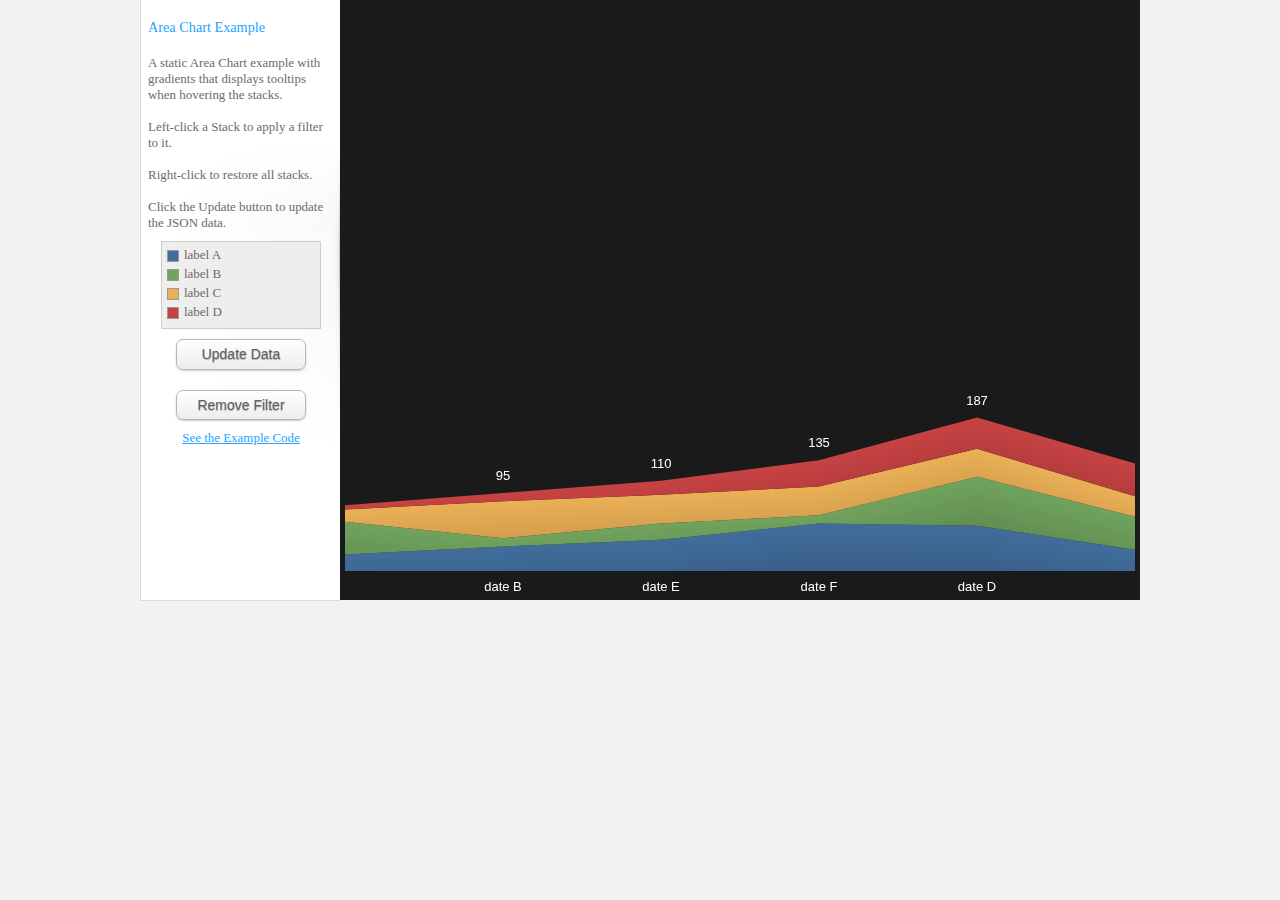
<file: Jit/Examples/AreaChart/example1.html>
<!DOCTYPE html PUBLIC "-//W3C//DTD XHTML 1.0 Transitional//EN" "http://www.w3.org/TR/xhtml1/DTD/xhtml1-transitional.dtd">
<html xmlns="http://www.w3.org/1999/xhtml" xml:lang="en" lang="en">
<head>
<meta http-equiv="Content-Type" content="text/html; charset=UTF-8" />
<title>AreaChart - Area Chart Example</title>

<!-- CSS Files -->
<link type="text/css" href="../css/base.css" rel="stylesheet" />
<link type="text/css" href="../css/AreaChart.css" rel="stylesheet" />

<!--[if IE]><script language="javascript" type="text/javascript" src="../../Extras/excanvas.js"></script><![endif]-->

<!-- JIT Library File -->
<script language="javascript" type="text/javascript" src="../../jit.js"></script>

<!-- Example File -->
<script language="javascript" type="text/javascript" src="example1.js"></script>
</head>

<body onload="init();">
<div id="container">

<div id="left-container">



        <div class="text">
        <h4>
Area Chart Example    
        </h4> 

            A static Area Chart example with gradients that displays tooltips when hovering the stacks.<br /><br />
            Left-click a Stack to apply a filter to it.<br /><br />
            Right-click to restore all stacks.<br /><br />
            Click the Update button to update the JSON data.
            
        </div>
        <ul id="id-list"></ul>
        <a id="update" href="#" class="theme button white">Update Data</a>
        <a id="restore" href="#" class="theme button white">Remove Filter</a>
        
        


<div style="text-align:center;"><a href="example1.js">See the Example Code</a></div>            
</div>

<div id="center-container">
    <div id="infovis"></div>    
</div>

<div id="right-container">

<div id="inner-details"></div>

</div>

<div id="log"></div>
</div>
</body>
</html>
</file>
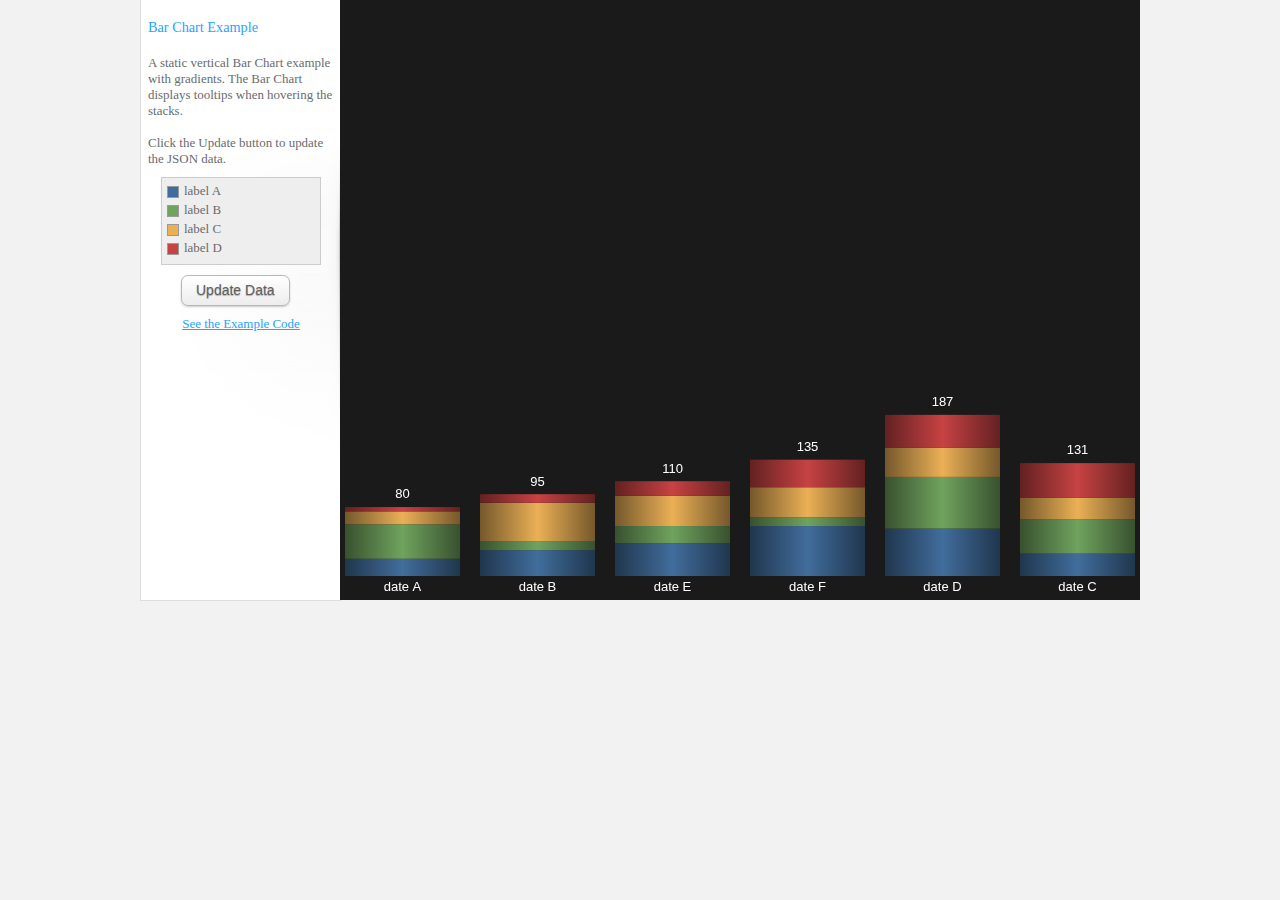
<file: Jit/Examples/BarChart/example1.html>
<!DOCTYPE html PUBLIC "-//W3C//DTD XHTML 1.0 Transitional//EN" "http://www.w3.org/TR/xhtml1/DTD/xhtml1-transitional.dtd">
<html xmlns="http://www.w3.org/1999/xhtml" xml:lang="en" lang="en">
<head>
<meta http-equiv="Content-Type" content="text/html; charset=UTF-8" />
<title>BarChart - Bar Chart Example</title>

<!-- CSS Files -->
<link type="text/css" href="../css/base.css" rel="stylesheet" />
<link type="text/css" href="../css/BarChart.css" rel="stylesheet" />

<!--[if IE]><script language="javascript" type="text/javascript" src="../../Extras/excanvas.js"></script><![endif]-->

<!-- JIT Library File -->
<script language="javascript" type="text/javascript" src="../../jit.js"></script>

<!-- Example File -->
<script language="javascript" type="text/javascript" src="example1.js"></script>
</head>

<body onload="init();">
<div id="container">

<div id="left-container">



        <div class="text">
        <h4>
Bar Chart Example    
        </h4> 

            A static vertical Bar Chart example with gradients. The Bar Chart displays tooltips when hovering the stacks. <br /><br />
            Click the Update button to update the JSON data.
            
        </div>
        <ul id="id-list"></ul>
        <a id="update" href="#" class="theme button white">Update Data</a>


<div style="text-align:center;"><a href="example1.js">See the Example Code</a></div>            
</div>

<div id="center-container">
    <div id="infovis"></div>    
</div>

<div id="right-container">

<div id="inner-details"></div>

</div>

<div id="log"></div>
</div>
</body>
</html>
</file>
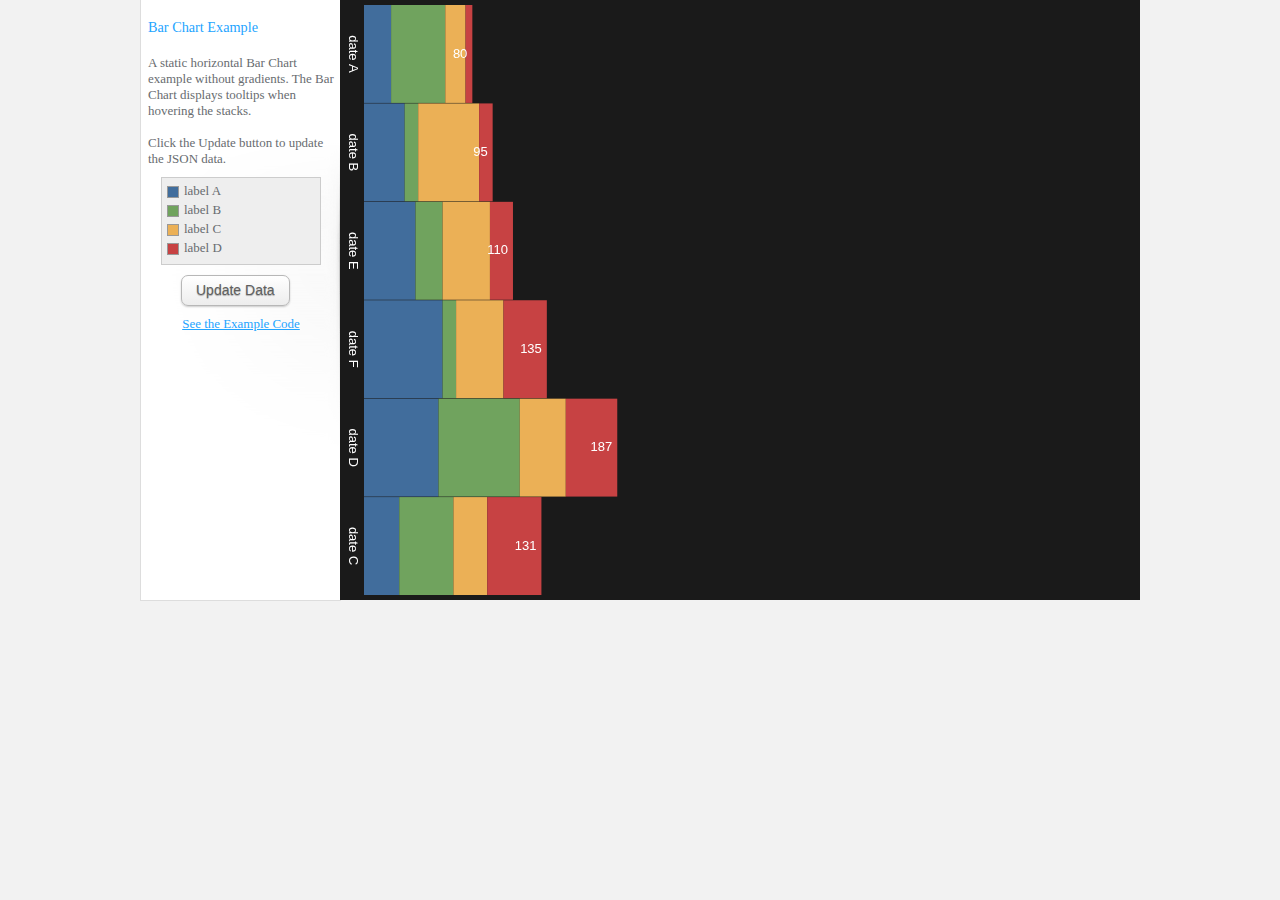
<file: Jit/Examples/BarChart/example2.html>
<!DOCTYPE html PUBLIC "-//W3C//DTD XHTML 1.0 Transitional//EN" "http://www.w3.org/TR/xhtml1/DTD/xhtml1-transitional.dtd">
<html xmlns="http://www.w3.org/1999/xhtml" xml:lang="en" lang="en">
<head>
<meta http-equiv="Content-Type" content="text/html; charset=UTF-8" />
<title>BarChart - Bar Chart Example</title>

<!-- CSS Files -->
<link type="text/css" href="../css/base.css" rel="stylesheet" />
<link type="text/css" href="../css/BarChart.css" rel="stylesheet" />

<!--[if IE]><script language="javascript" type="text/javascript" src="../../Extras/excanvas.js"></script><![endif]-->

<!-- JIT Library File -->
<script language="javascript" type="text/javascript" src="../../jit.js"></script>

<!-- Example File -->
<script language="javascript" type="text/javascript" src="example2.js"></script>
</head>

<body onload="init();">
<div id="container">

<div id="left-container">



        <div class="text">
        <h4>
Bar Chart Example    
        </h4> 

            A static horizontal Bar Chart example without gradients. The Bar Chart displays tooltips when hovering the stacks.<br /><br />
            Click the Update button to update the JSON data.
            
        </div>
        <ul id="id-list"></ul>
        <a id="update" href="#" class="theme button white">Update Data</a>


<div style="text-align:center;"><a href="example2.js">See the Example Code</a></div>            
</div>

<div id="center-container">
    <div id="infovis"></div>    
</div>

<div id="right-container">

<div id="inner-details"></div>

</div>

<div id="log"></div>
</div>
</body>
</html>
</file>
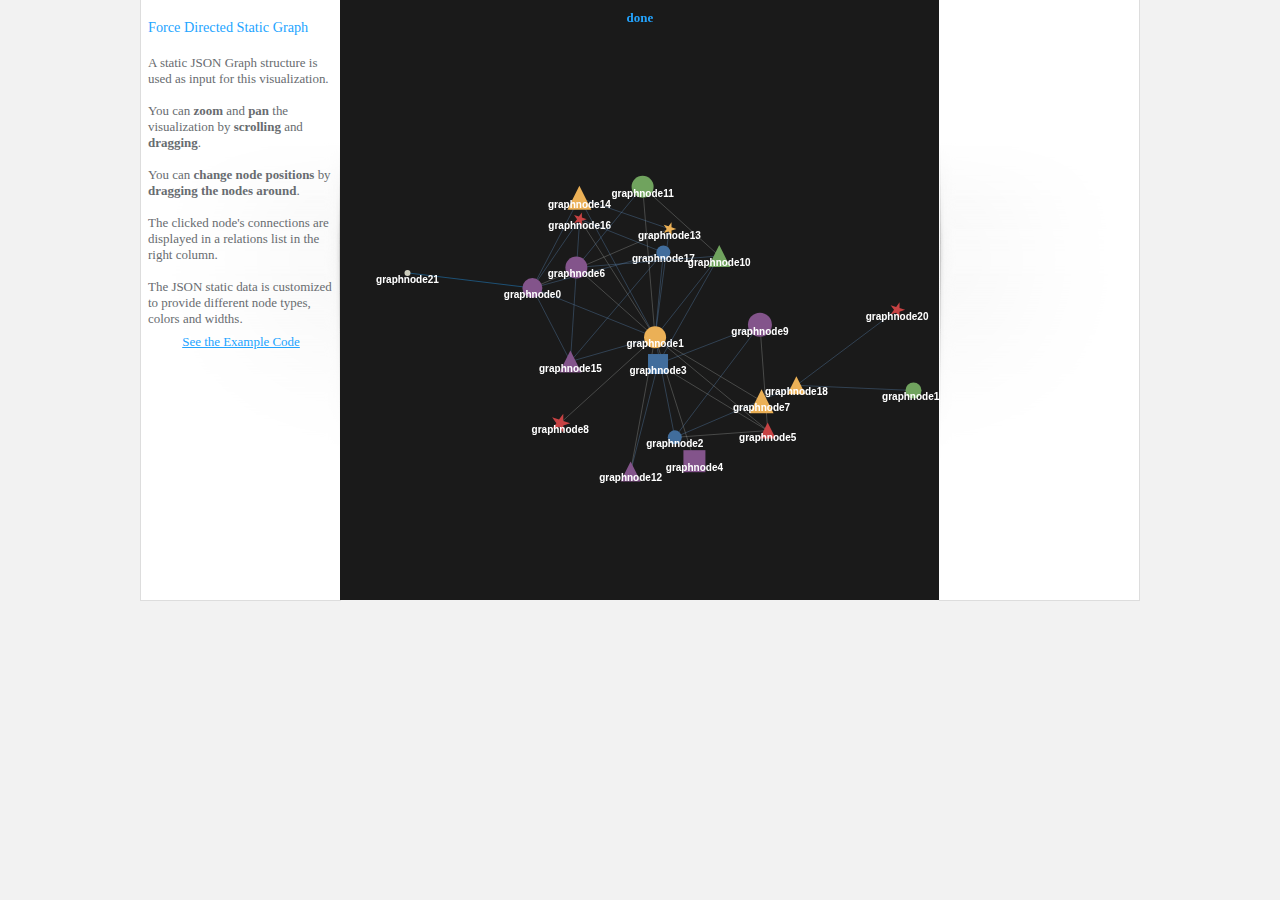
<file: Jit/Examples/ForceDirected/example1.html>
<!DOCTYPE html PUBLIC "-//W3C//DTD XHTML 1.0 Transitional//EN" "http://www.w3.org/TR/xhtml1/DTD/xhtml1-transitional.dtd">
<html xmlns="http://www.w3.org/1999/xhtml" xml:lang="en" lang="en">
<head>
<meta http-equiv="Content-Type" content="text/html; charset=UTF-8" />
<title>ForceDirected - Force Directed Static Graph</title>

<!-- CSS Files -->
<link type="text/css" href="../css/base.css" rel="stylesheet" />
<link type="text/css" href="../css/ForceDirected.css" rel="stylesheet" />

<!--[if IE]><script language="javascript" type="text/javascript" src="../../Extras/excanvas.js"></script><![endif]-->

<!-- JIT Library File -->
<script language="javascript" type="text/javascript" src="../../jit.js"></script>

<!-- Example File -->
<script language="javascript" type="text/javascript" src="example1.js"></script>
</head>

<body onload="init();">
<div id="container">

<div id="left-container">



        <div class="text">
        <h4>
Force Directed Static Graph    
        </h4> 

            A static JSON Graph structure is used as input for this visualization.<br /><br />
            You can <b>zoom</b> and <b>pan</b> the visualization by <b>scrolling</b> and <b>dragging</b>.<br /><br />
            You can <b>change node positions</b> by <b>dragging the nodes around</b>.<br /><br />
            The clicked node's connections are displayed in a relations list in the right column.<br /><br />
            The JSON static data is customized to provide different node types, colors and widths.
            
        </div>

        <div id="id-list"></div>


<div style="text-align:center;"><a href="example1.js">See the Example Code</a></div>            
</div>

<div id="center-container">
    <div id="infovis"></div>    
</div>

<div id="right-container">

<div id="inner-details"></div>

</div>

<div id="log"></div>
</div>
</body>
</html>
</file>
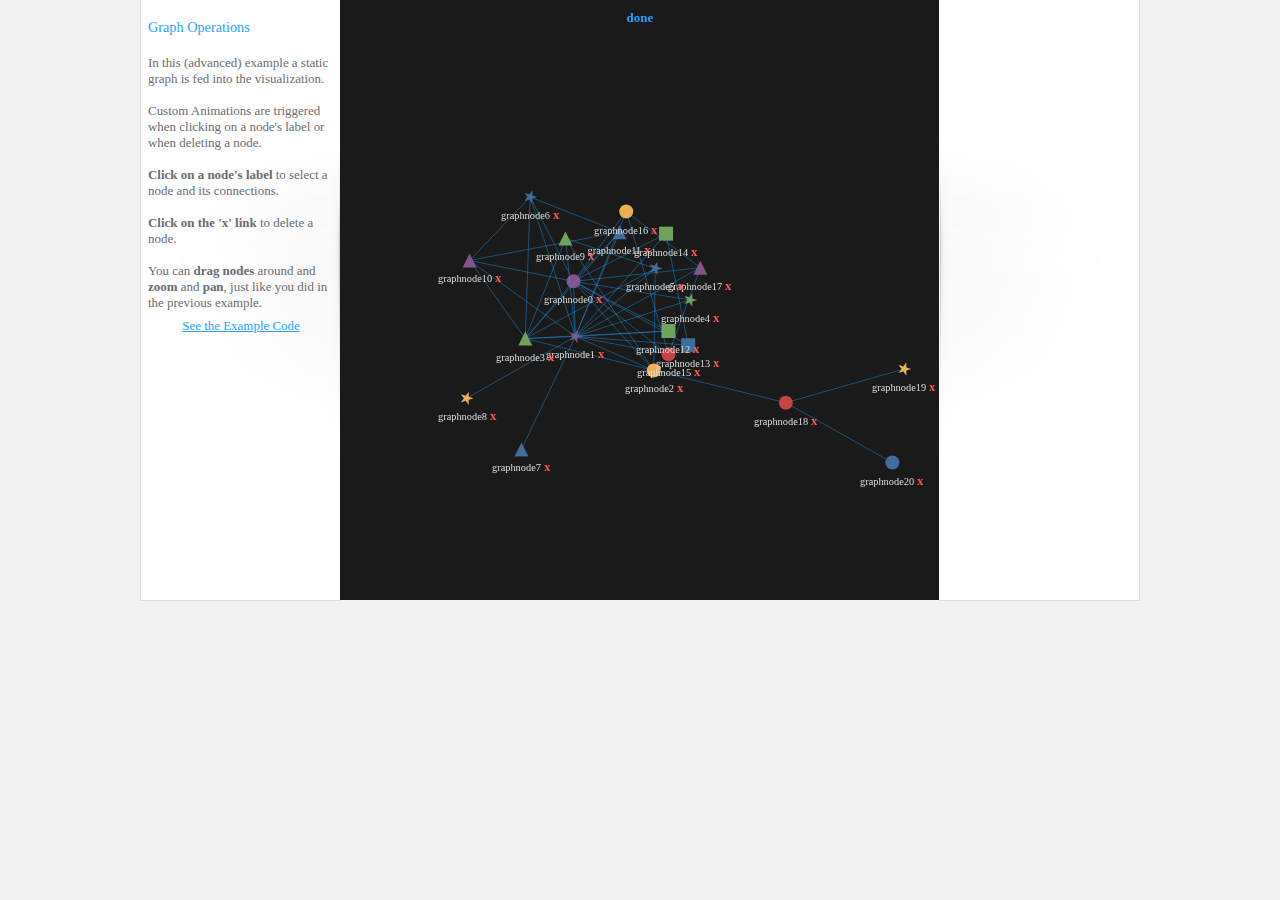
<file: Jit/Examples/ForceDirected/example2.html>
<!DOCTYPE html PUBLIC "-//W3C//DTD XHTML 1.0 Transitional//EN" "http://www.w3.org/TR/xhtml1/DTD/xhtml1-transitional.dtd">
<html xmlns="http://www.w3.org/1999/xhtml" xml:lang="en" lang="en">
<head>
<meta http-equiv="Content-Type" content="text/html; charset=UTF-8" />
<title>ForceDirected - Graph Operations</title>

<!-- CSS Files -->
<link type="text/css" href="../css/base.css" rel="stylesheet" />
<link type="text/css" href="../css/ForceDirected.css" rel="stylesheet" />

<!--[if IE]><script language="javascript" type="text/javascript" src="../../Extras/excanvas.js"></script><![endif]-->

<!-- JIT Library File -->
<script language="javascript" type="text/javascript" src="../../jit.js"></script>

<!-- Example File -->
<script language="javascript" type="text/javascript" src="example2.js"></script>
</head>

<body onload="init();">
<div id="container">

<div id="left-container">



        <div class="text">
        <h4>
Graph Operations    
        </h4> 

            In this (advanced) example a static graph is fed into the visualization.<br /><br />
            Custom Animations are triggered when clicking on a node's label or when deleting a node.<br /><br />
            <b>Click on a node's label</b> to select a node and its connections.<br /><br />
            <b>Click on the 'x' link</b> to delete a node.<br /><br />
            You can <b>drag nodes</b> around and <b>zoom</b> and <b>pan</b>, just like you did in the previous 
            example.
            
            
        </div>

        <div id="id-list"></div>


<div style="text-align:center;"><a href="example2.js">See the Example Code</a></div>            
</div>

<div id="center-container">
    <div id="infovis"></div>    
</div>

<div id="right-container">

<div id="inner-details"></div>

</div>

<div id="log"></div>
</div>
</body>
</html>
</file>
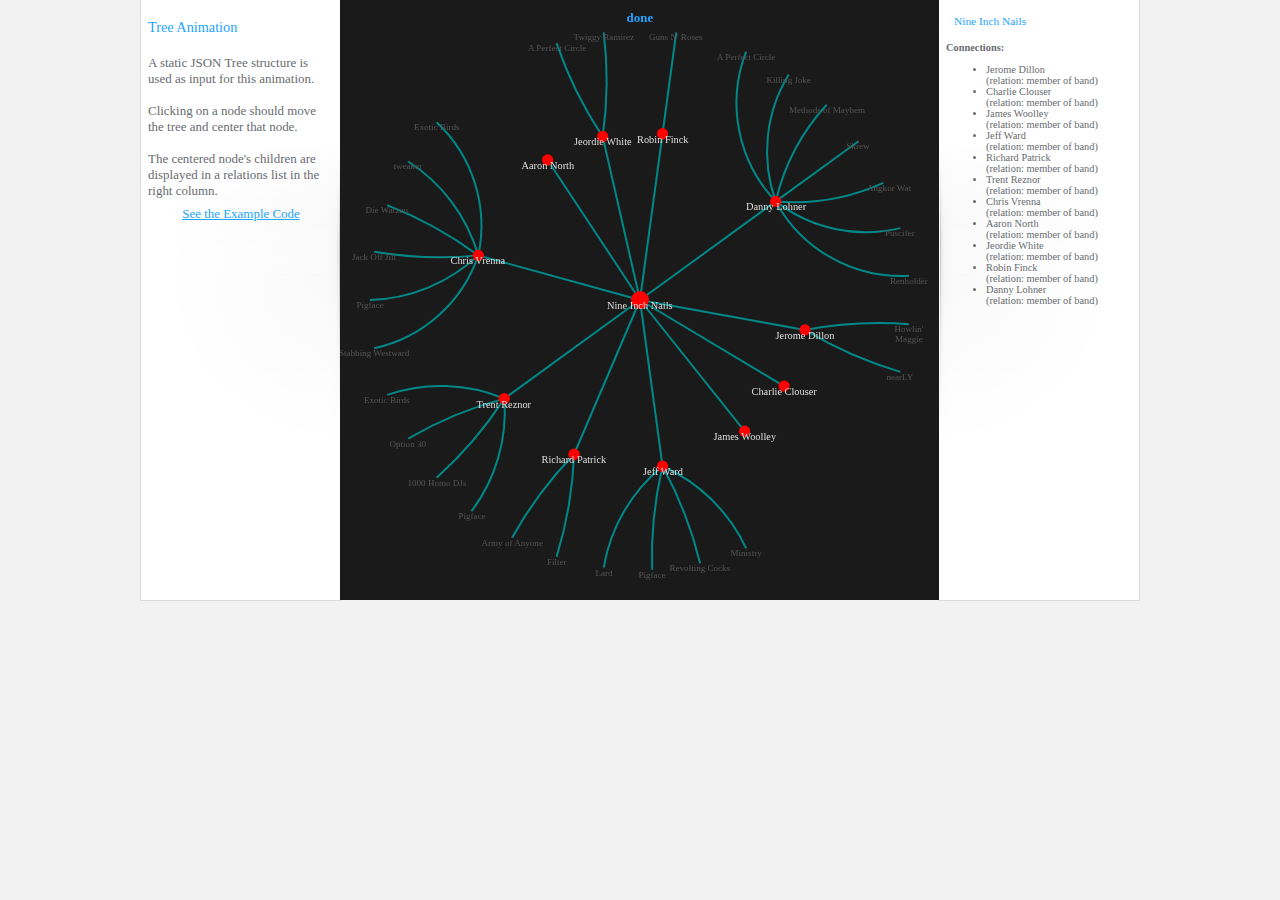
<file: Jit/Examples/Hypertree/example1.html>
<!DOCTYPE html PUBLIC "-//W3C//DTD XHTML 1.0 Transitional//EN" "http://www.w3.org/TR/xhtml1/DTD/xhtml1-transitional.dtd">
<html xmlns="http://www.w3.org/1999/xhtml" xml:lang="en" lang="en">
<head>
<meta http-equiv="Content-Type" content="text/html; charset=UTF-8" />
<title>Hypertree - Tree Animation</title>

<!-- CSS Files -->
<link type="text/css" href="../css/base.css" rel="stylesheet" />
<link type="text/css" href="../css/Hypertree.css" rel="stylesheet" />

<!--[if IE]><script language="javascript" type="text/javascript" src="../../Extras/excanvas.js"></script><![endif]-->

<!-- JIT Library File -->
<script language="javascript" type="text/javascript" src="../../jit.js"></script>

<!-- Example File -->
<script language="javascript" type="text/javascript" src="example1.js"></script>
</head>

<body onload="init();">
<div id="container">

<div id="left-container">



        <div class="text">
        <h4>
Tree Animation    
        </h4> 

            A static JSON Tree structure is used as input for this animation.<br /><br />
            Clicking on a node should move the tree and center that node.<br /><br />
            The centered node's children are displayed in a relations list in the right column.
            
        </div>

        <div id="id-list"></div>


<div style="text-align:center;"><a href="example1.js">See the Example Code</a></div>            
</div>

<div id="center-container">
    <div id="infovis"></div>    
</div>

<div id="right-container">

<div id="inner-details"></div>

</div>

<div id="log"></div>
</div>
</body>
</html>
</file>
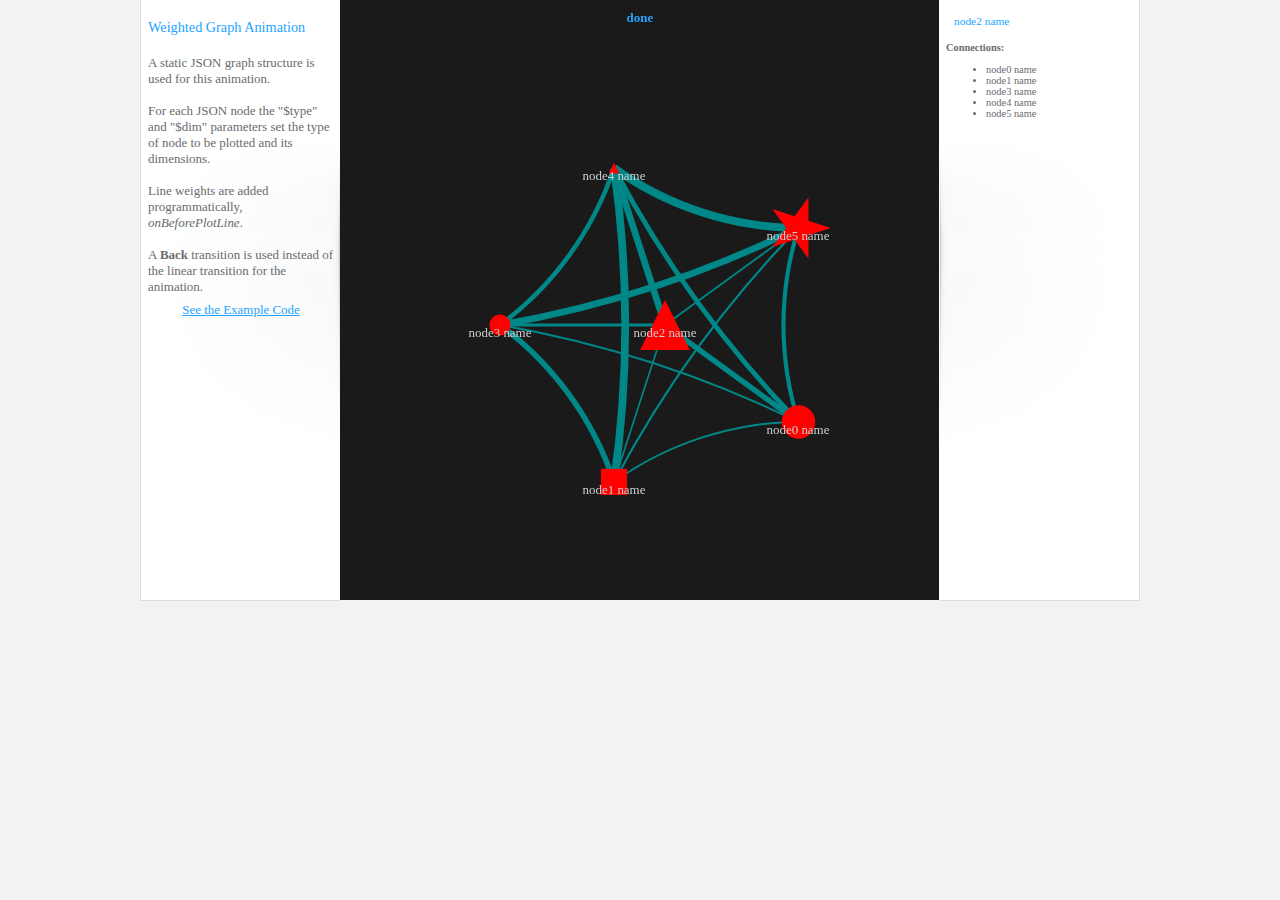
<file: Jit/Examples/Hypertree/example2.html>
<!DOCTYPE html PUBLIC "-//W3C//DTD XHTML 1.0 Transitional//EN" "http://www.w3.org/TR/xhtml1/DTD/xhtml1-transitional.dtd">
<html xmlns="http://www.w3.org/1999/xhtml" xml:lang="en" lang="en">
<head>
<meta http-equiv="Content-Type" content="text/html; charset=UTF-8" />
<title>Hypertree - Weighted Graph Animation</title>

<!-- CSS Files -->
<link type="text/css" href="../css/base.css" rel="stylesheet" />
<link type="text/css" href="../css/Hypertree.css" rel="stylesheet" />

<!--[if IE]><script language="javascript" type="text/javascript" src="../../Extras/excanvas.js"></script><![endif]-->

<!-- JIT Library File -->
<script language="javascript" type="text/javascript" src="../../jit.js"></script>

<!-- Example File -->
<script language="javascript" type="text/javascript" src="example2.js"></script>
</head>

<body onload="init();">
<div id="container">

<div id="left-container">



        <div class="text">
        <h4>
Weighted Graph Animation    
        </h4> 

            A static JSON graph structure is used for this animation.<br /><br />
            For each JSON node the "$type" and "$dim" parameters set the type of node to be plotted and its dimensions.<br /><br />
            Line weights are added programmatically, <em>onBeforePlotLine</em>.<br /><br />
            A <b>Back</b> transition is used instead of the linear transition for the animation.
            
        </div>

        <div id="id-list"></div>


<div style="text-align:center;"><a href="example2.js">See the Example Code</a></div>            
</div>

<div id="center-container">
    <div id="infovis"></div>    
</div>

<div id="right-container">

<div id="inner-details"></div>

</div>

<div id="log"></div>
</div>
</body>
</html>
</file>
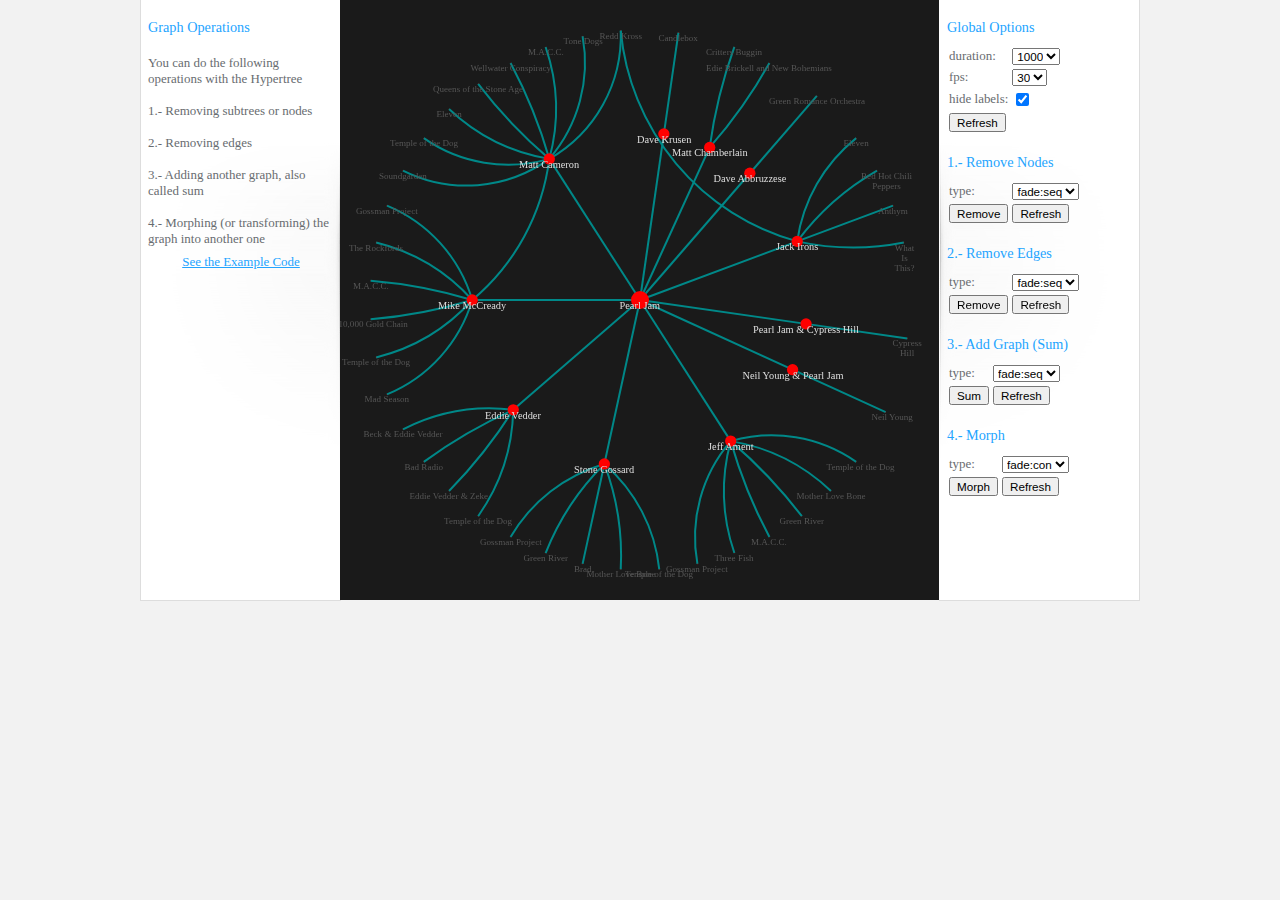
<file: Jit/Examples/Hypertree/example3.html>
<!DOCTYPE html PUBLIC "-//W3C//DTD XHTML 1.0 Transitional//EN" "http://www.w3.org/TR/xhtml1/DTD/xhtml1-transitional.dtd">
<html xmlns="http://www.w3.org/1999/xhtml" xml:lang="en" lang="en">
<head>
<meta http-equiv="Content-Type" content="text/html; charset=UTF-8" />
<title>Hypertree - Graph Operations</title>

<!-- CSS Files -->
<link type="text/css" href="../css/base.css" rel="stylesheet" />
<link type="text/css" href="../css/Hypertree.css" rel="stylesheet" />

<!--[if IE]><script language="javascript" type="text/javascript" src="../../Extras/excanvas.js"></script><![endif]-->

<!-- JIT Library File -->
<script language="javascript" type="text/javascript" src="../../jit.js"></script>

<!-- Example File -->
<script language="javascript" type="text/javascript" src="example3.js"></script>
</head>

<body onload="init();">
<div id="container">

<div id="left-container">



        <div class="text">
        <h4>
Graph Operations    
        </h4> 

            You can do the following operations with the Hypertree<br /><br />
            1.- Removing subtrees or nodes<br /><br />
            2.- Removing edges<br /><br />
            3.- Adding another graph, also called sum<br /><br />
            4.- Morphing (or transforming) the graph into another one<br />
            
        </div>

        <div id="id-list"></div>


<div style="text-align:center;"><a href="example3.js">See the Example Code</a></div>            
</div>

<div id="center-container">
    <div id="infovis"></div>    
</div>

<div id="right-container">

<h4>Global Options</h4>

<table>
    <tr>
        <td>
            duration:
        </td>
        <td>
            <select id="select-duration">
                <option>1000</option>
                <option>1500</option>
            </select>
        </td>
    </tr>
    <tr>
        <td>
            fps:
        </td>
        <td>
            <select id="select-fps">
                <option>10</option>
                <option selected="selected">30</option>
                <option>60</option>
            </select>
        </td>
    </tr>
    <tr>
        <td>
            hide labels:
        </td>
        <td>
            <input type="checkbox" checked="checked" id="hide-labels" />
        </td>
    </tr>
    <tr>
        <td>
            <input type="button" value="Refresh" onclick="window.location = window.location" />
        </td>
    </tr>
</table>

<h4>1.- Remove Nodes</h4>

<table>
    <tr>
        <td>
            type:
        </td>
        <td>
            <select id="select-type-remove-nodes">
                <option>fade:seq</option>
                <option>fade:con</option>
                <option>iter</option>
                <option>replot</option>
            </select>
        </td>
    </tr>
    <tr>
        <td>
            <input type="button" value="Remove" id="remove-nodes" />    
        </td>
        <td>
            <input type="button" value="Refresh" onclick="window.location = window.location" />
        </td>
    </tr>
</table>

<h4>2.- Remove Edges</h4>

<table>
    <tr>
        <td>
            type:
        </td>
        <td>
            <select id="select-type-remove-edges">
                <option>fade:seq</option>
                <option>fade:con</option>
                <option>iter</option>
                <option>replot</option>
            </select>
        </td>
    </tr>
    <tr>
        <td>
            <input type="button" value="Remove" id="remove-edges" />    
        </td>
        <td>
            <input type="button" value="Refresh" onclick="window.location = window.location" />
        </td>
    </tr>
</table>

<h4>3.- Add Graph (Sum)</h4>

<table>
    <tr>
        <td>
            type:
        </td>
        <td>
            <select id="select-type-sum">
                <option>fade:seq</option>
                <option>fade:con</option>
                <option>replot</option>
            </select>
        </td>
    </tr>
    <tr>
        <td>
            <input type="button" value="Sum" id="sum" />    
        </td>
        <td>
            <input type="button" value="Refresh" onclick="window.location = window.location" />
        </td>
    </tr>
</table>

<h4>4.- Morph</h4>

<table>
    <tr>
        <td>
            type:
        </td>
        <td>
            <select id="select-type-morph">
                <option>fade:con</option>
                <option>replot</option>
            </select>
        </td>
    </tr>
    <tr>
        <td>
            <input type="button" value="Morph" id="morph" />    
        </td>
        <td>
            <input type="button" value="Refresh" onclick="window.location = window.location" />
        </td>
    </tr>
</table>

</div>

<div id="log"></div>
</div>
</body>
</html>
</file>
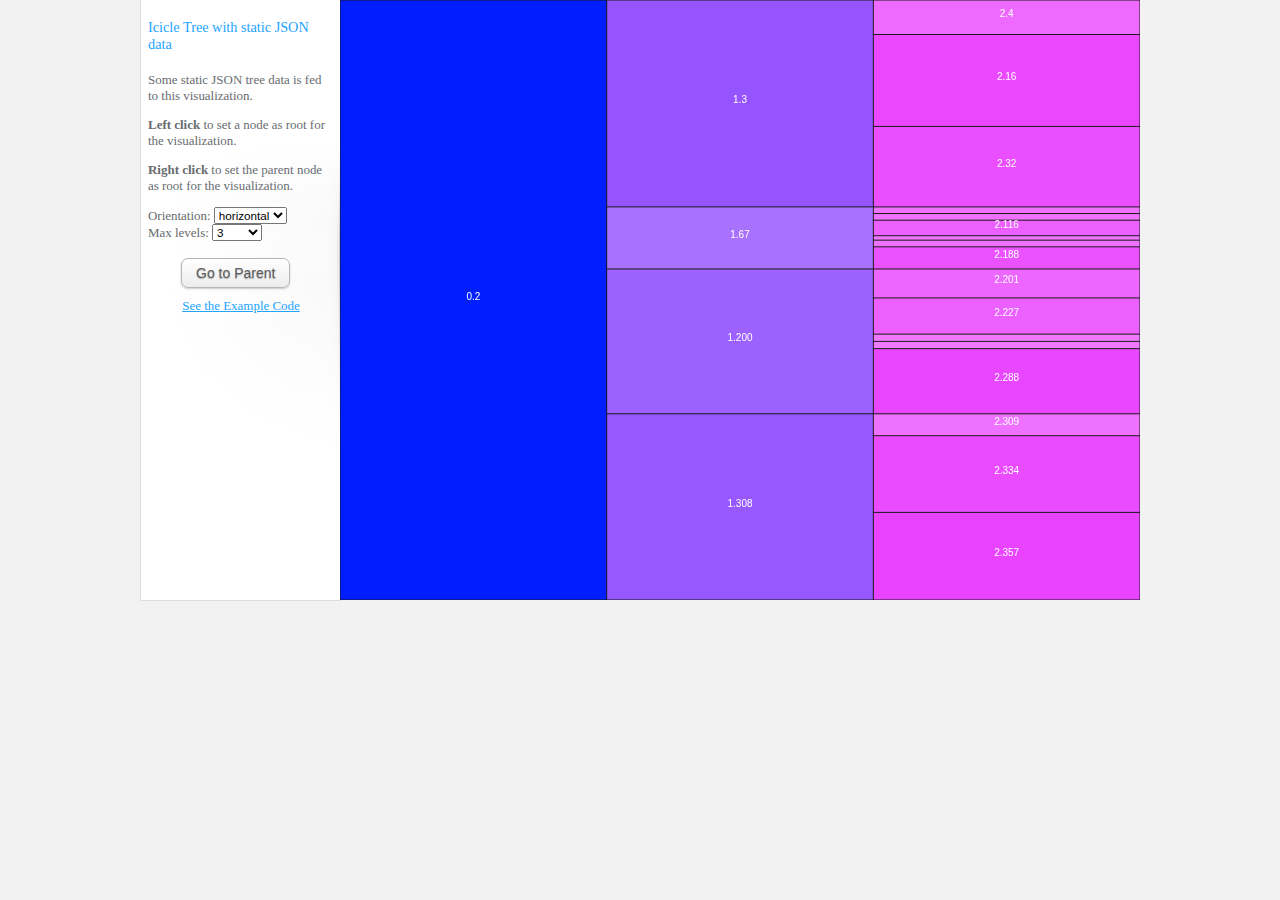
<file: Jit/Examples/Icicle/example1.html>
<!DOCTYPE html PUBLIC "-//W3C//DTD XHTML 1.0 Transitional//EN" "http://www.w3.org/TR/xhtml1/DTD/xhtml1-transitional.dtd">
<html xmlns="http://www.w3.org/1999/xhtml" xml:lang="en" lang="en">
<head>
<meta http-equiv="Content-Type" content="text/html; charset=UTF-8" />
<title>Icicle - Icicle Tree with static JSON data</title>

<!-- CSS Files -->
<link type="text/css" href="../css/base.css" rel="stylesheet" />
<link type="text/css" href="../css/Icicle.css" rel="stylesheet" />

<!--[if IE]><script language="javascript" type="text/javascript" src="../../Extras/excanvas.js"></script><![endif]-->

<!-- JIT Library File -->
<script language="javascript" type="text/javascript" src="../../jit.js"></script>

<!-- Example File -->
<script language="javascript" type="text/javascript" src="example1.js"></script>
</head>

<body onload="init();">
<div id="container">

<div id="left-container">

<div class="text">

  <h4>
    Icicle Tree with static JSON data
  </h4>
  
            <p>Some static JSON tree data is fed to this visualization.</p>
            <p>
              <b>Left click</b> to set a node as root for the visualization.
            </p>
            <p>
              <b>Right click</b> to set the parent node as root for the visualization.
            </p>
            

  <div>
    <label for="s-orientation">Orientation: </label>
    <select name="s-orientation" id="s-orientation">
      <option value="h" selected>horizontal</option>
      <option value="v">vertical</option>
    </select>
    <br>
    <div id="max-levels">
    <label for="i-levels-to-show">Max levels: </label>
    <select  id="i-levels-to-show" name="i-levels-to-show" style="width: 50px">
      <option>all</option>
      <option>1</option>
      <option>2</option>
      <option selected="selected">3</option>
      <option>4</option>
      <option>5</option>
    </select>
    </div>
  </div>
</div>

<a id="update" href="#" class="theme button white">Go to Parent</a>
 
<div id="id-list"></div>


<div style="text-align:center;"><a href="example1.js">See the Example Code</a></div>            
</div>

<div id="center-container">
    <div id="infovis"></div>    
</div>

<div id="right-container">

<div id="inner-details"></div>

</div>

<div id="log"></div>
</div>
</body>
</html>
</file>
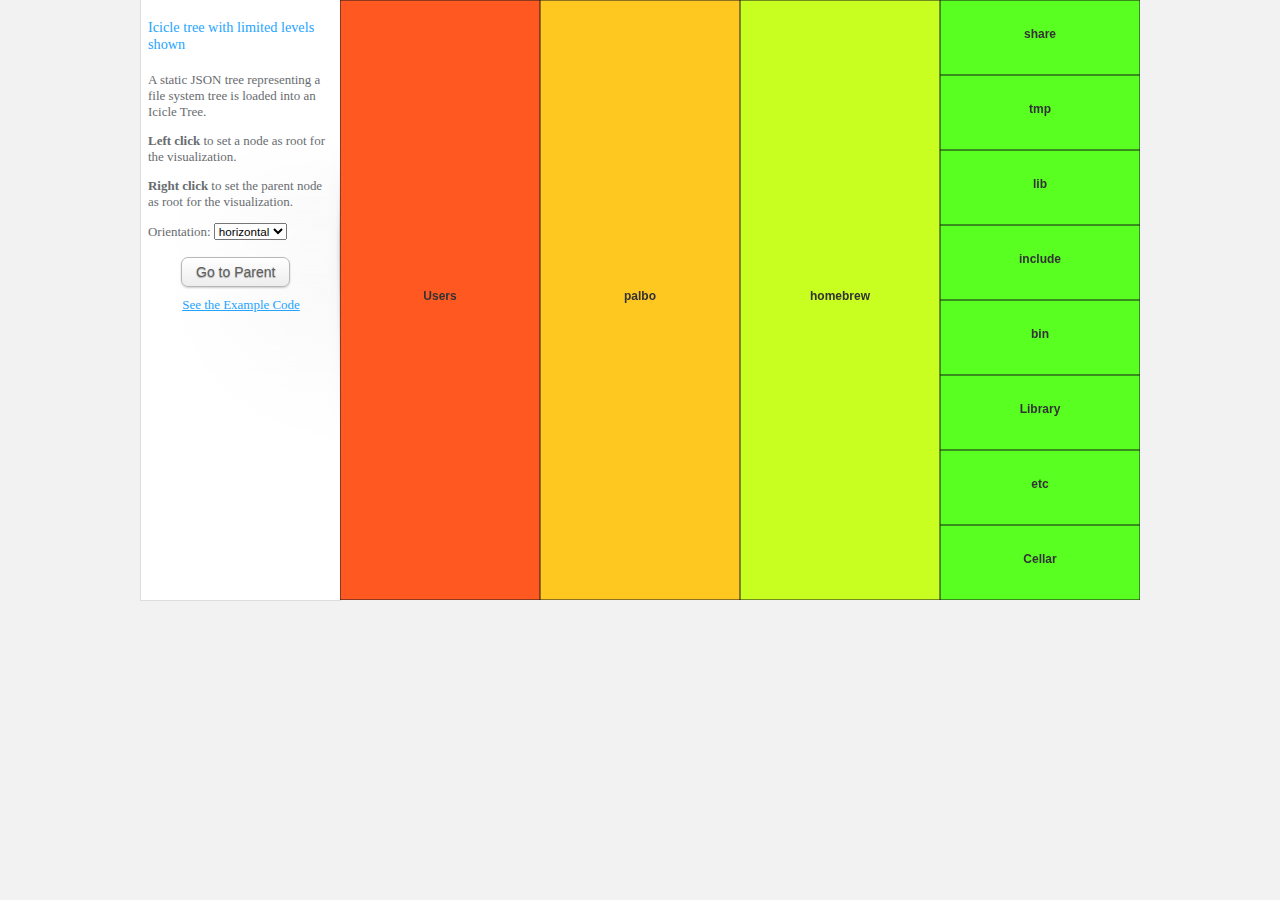
<file: Jit/Examples/Icicle/example2.html>
<!DOCTYPE html PUBLIC "-//W3C//DTD XHTML 1.0 Transitional//EN" "http://www.w3.org/TR/xhtml1/DTD/xhtml1-transitional.dtd">
<html xmlns="http://www.w3.org/1999/xhtml" xml:lang="en" lang="en">
<head>
<meta http-equiv="Content-Type" content="text/html; charset=UTF-8" />
<title>Icicle - Icicle tree with limited levels shown</title>

<!-- CSS Files -->
<link type="text/css" href="../css/base.css" rel="stylesheet" />
<link type="text/css" href="../css/Icicle.css" rel="stylesheet" />

<!--[if IE]><script language="javascript" type="text/javascript" src="../../Extras/excanvas.js"></script><![endif]-->

<!-- JIT Library File -->
<script language="javascript" type="text/javascript" src="../../jit.js"></script>

<!-- Example File -->
<script language="javascript" type="text/javascript" src="example2.js"></script>
</head>

<body onload="init();">
<div id="container">

<div id="left-container">

<div class="text">

  <h4>
    Icicle tree with limited levels shown
  </h4>
  
            <p>A static JSON tree representing a file system tree is loaded into
            an Icicle Tree.</p>
            <p>
              <b>Left click</b> to set a node as root for the visualization.
            </p>
            <p>
              <b>Right click</b> to set the parent node as root for the visualization.
            </p>
            

  <div>
    <label for="s-orientation">Orientation: </label>
    <select name="s-orientation" id="s-orientation">
      <option value="h" selected>horizontal</option>
      <option value="v">vertical</option>
    </select>
    <br>
    <div id="max-levels">
    <label for="i-levels-to-show">Max levels: </label>
    <select  id="i-levels-to-show" name="i-levels-to-show" style="width: 50px">
      <option>all</option>
      <option>1</option>
      <option>2</option>
      <option selected="selected">3</option>
      <option>4</option>
      <option>5</option>
    </select>
    </div>
  </div>
</div>

<a id="update" href="#" class="theme button white">Go to Parent</a>
 
<div id="id-list"></div>


<div style="text-align:center;"><a href="example2.js">See the Example Code</a></div>            
</div>

<div id="center-container">
    <div id="infovis"></div>    
</div>

<div id="right-container">

<div id="inner-details"></div>

</div>

<div id="log"></div>
</div>
</body>
</html>
</file>
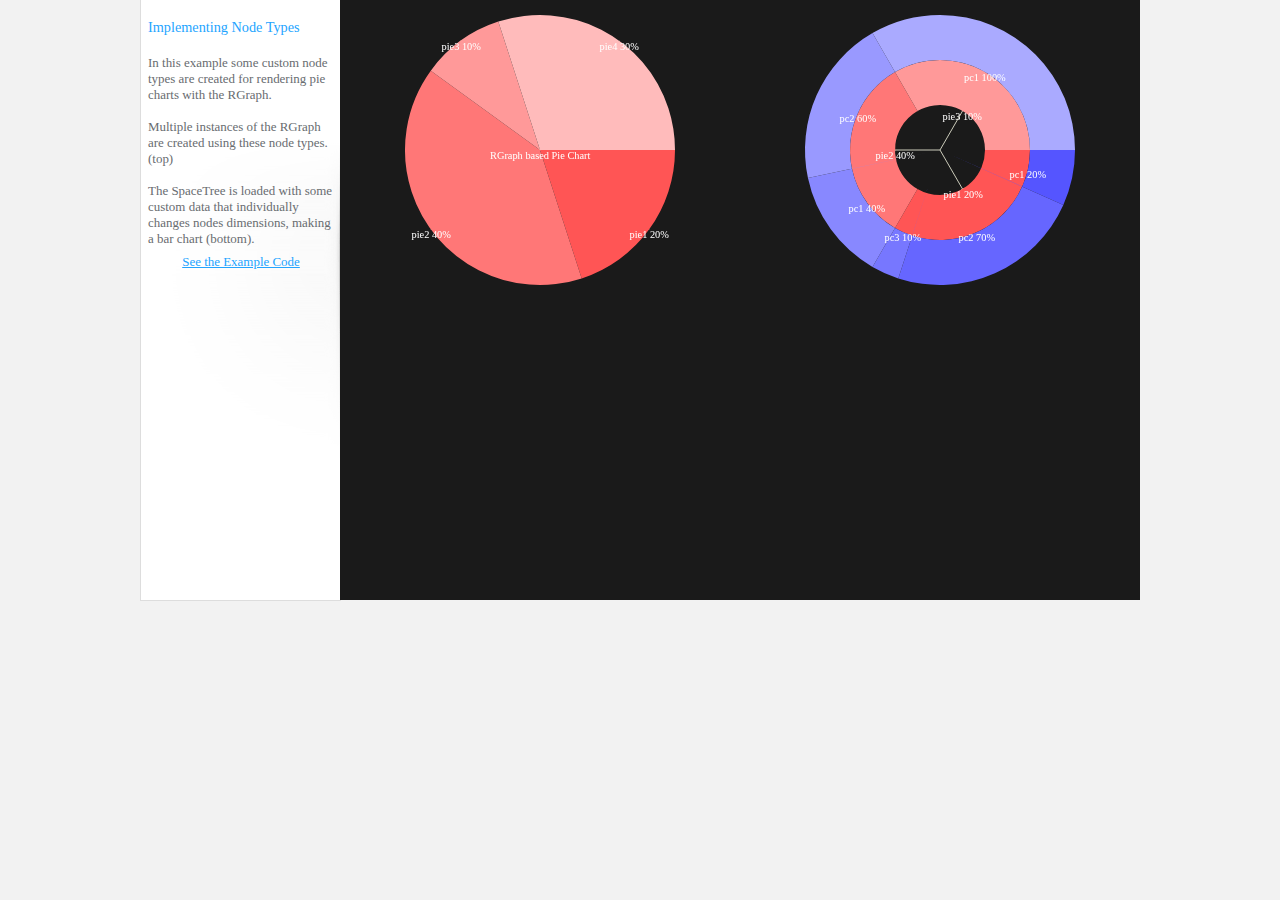
<file: Jit/Examples/Other/example1.html>
<!DOCTYPE html PUBLIC "-//W3C//DTD XHTML 1.0 Transitional//EN" "http://www.w3.org/TR/xhtml1/DTD/xhtml1-transitional.dtd">
<html xmlns="http://www.w3.org/1999/xhtml" xml:lang="en" lang="en">
<head>
<meta http-equiv="Content-Type" content="text/html; charset=UTF-8" />
<title>Other - Implementing Node Types</title>

<!-- CSS Files -->
<link type="text/css" href="../css/base.css" rel="stylesheet" />
<link type="text/css" href="../css/Other.css" rel="stylesheet" />

<!--[if IE]><script language="javascript" type="text/javascript" src="../../Extras/excanvas.js"></script><![endif]-->

<!-- JIT Library File -->
<script language="javascript" type="text/javascript" src="../../jit.js"></script>

<!-- Example File -->
<script language="javascript" type="text/javascript" src="example1.js"></script>
</head>

<body onload="init();">
<div id="container">

<div id="left-container">



<div class="text">
<h4>
Implementing Node Types    
</h4> 

            In this example some custom node types are created for rendering pie charts with the RGraph.<br /><br /> 
            Multiple instances of the RGraph are created using these node types. (top)<br /><br />
            The SpaceTree is loaded with some custom data that individually changes nodes dimensions, making a bar chart (bottom).
            
            
</div>

<div id="id-list"></div>


<div style="text-align:center;"><a href="example1.js">See the Example Code</a></div>            
</div>

<div id="center-container">
    <div id="infovis"></div>    
</div>

<div id="right-container">

<div id="inner-details"></div>

</div>

<div id="log"></div>
</div>
</body>
</html>
</file>
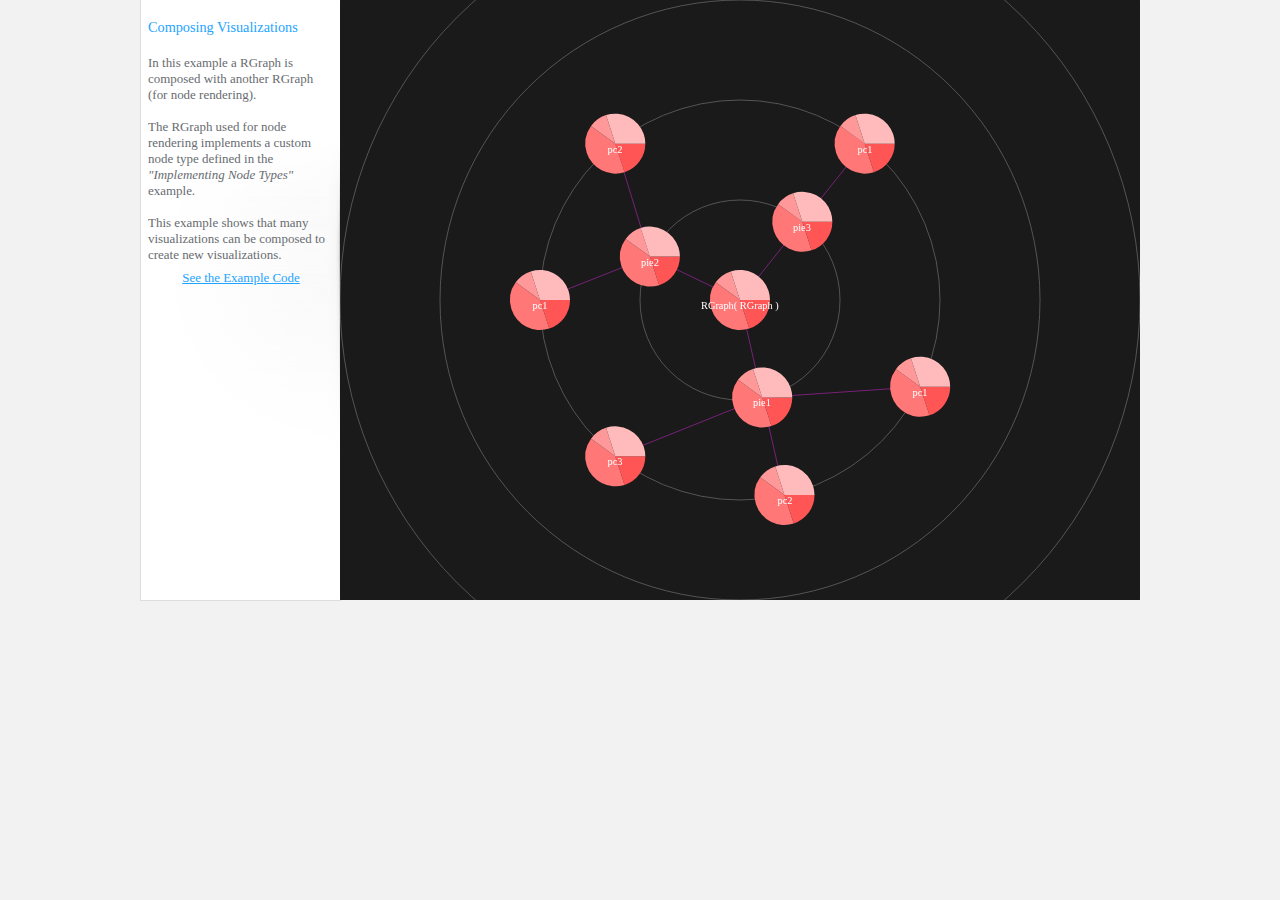
<file: Jit/Examples/Other/example2.html>
<!DOCTYPE html PUBLIC "-//W3C//DTD XHTML 1.0 Transitional//EN" "http://www.w3.org/TR/xhtml1/DTD/xhtml1-transitional.dtd">
<html xmlns="http://www.w3.org/1999/xhtml" xml:lang="en" lang="en">
<head>
<meta http-equiv="Content-Type" content="text/html; charset=UTF-8" />
<title>Other - Composing Visualizations</title>

<!-- CSS Files -->
<link type="text/css" href="../css/base.css" rel="stylesheet" />
<link type="text/css" href="../css/Other.css" rel="stylesheet" />

<!--[if IE]><script language="javascript" type="text/javascript" src="../../Extras/excanvas.js"></script><![endif]-->

<!-- JIT Library File -->
<script language="javascript" type="text/javascript" src="../../jit.js"></script>

<!-- Example File -->
<script language="javascript" type="text/javascript" src="example2.js"></script>
</head>

<body onload="init();">
<div id="container">

<div id="left-container">



<div class="text">
<h4>
Composing Visualizations    
</h4> 

            In this example a RGraph is composed with another RGraph (for node rendering).<br /><br />
            The RGraph used for node rendering implements a custom node type defined in the <em>"Implementing Node Types"</em> example.<br /><br />
            This example shows that many visualizations can be composed to create new visualizations.
            
            
</div>

<div id="id-list"></div>


<div style="text-align:center;"><a href="example2.js">See the Example Code</a></div>            
</div>

<div id="center-container">
    <div id="infovis"></div>    
</div>

<div id="right-container">

<div id="inner-details"></div>

</div>

<div id="log"></div>
</div>
</body>
</html>
</file>
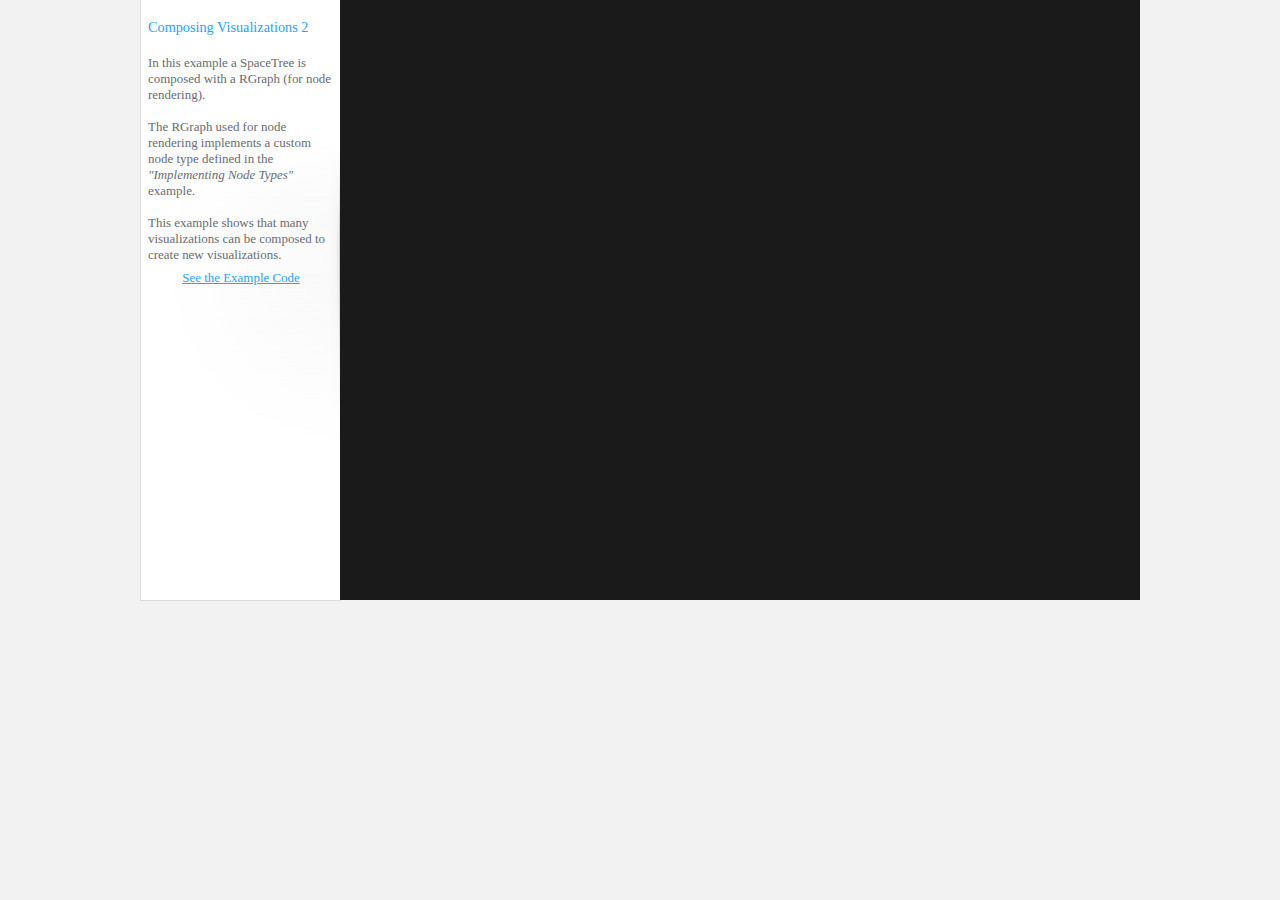
<file: Jit/Examples/Other/example3.html>
<!DOCTYPE html PUBLIC "-//W3C//DTD XHTML 1.0 Transitional//EN" "http://www.w3.org/TR/xhtml1/DTD/xhtml1-transitional.dtd">
<html xmlns="http://www.w3.org/1999/xhtml" xml:lang="en" lang="en">
<head>
<meta http-equiv="Content-Type" content="text/html; charset=UTF-8" />
<title>Other - Composing Visualizations 2</title>

<!-- CSS Files -->
<link type="text/css" href="../css/base.css" rel="stylesheet" />
<link type="text/css" href="../css/Other.css" rel="stylesheet" />

<!--[if IE]><script language="javascript" type="text/javascript" src="../../Extras/excanvas.js"></script><![endif]-->

<!-- JIT Library File -->
<script language="javascript" type="text/javascript" src="../../jit.js"></script>

<!-- Example File -->
<script language="javascript" type="text/javascript" src="example3.js"></script>
</head>

<body onload="init();">
<div id="container">

<div id="left-container">



<div class="text">
<h4>
Composing Visualizations 2    
</h4> 

            In this example a SpaceTree is composed with a RGraph (for node rendering).<br /><br />
            The RGraph used for node rendering implements a custom node type defined in the <em>"Implementing Node Types"</em> example.<br /><br />
            This example shows that many visualizations can be composed to create new visualizations.
            
            
</div>

<div id="id-list"></div>


<div style="text-align:center;"><a href="example3.js">See the Example Code</a></div>            
</div>

<div id="center-container">
    <div id="infovis"></div>    
</div>

<div id="right-container">

<div id="inner-details"></div>

</div>

<div id="log"></div>
</div>
</body>
</html>
</file>
<file: Jit/Examples/css/base.css>
html, body {
    margin:0;
    padding:0;
    font-family: "Lucida Grande", Verdana;
    font-size: 0.9em;
    text-align: center;
    background-color:#F2F2F2;
}

input, select {
    font-size:0.9em;
}

table {
    margin-top:-10px;
    margin-left:7px;
}

h4 {
    font-size:1.1em;
    text-decoration:none;
    font-weight:normal;
    color:#23A4FF;
}

a {
    color:#23A4FF;
}

#container {
    width: 1000px;
    height: 600px;
    margin:0 auto;
    position:relative;
}

#left-container, 
#right-container, 
#center-container {
    height:600px;
    position:absolute;
    top:0;
}

#left-container, #right-container {
    width:200px;
    color:#686c70;
    text-align: left;
    overflow: auto;
    background-color:#fff;
    background-repeat:no-repeat;
    border-bottom:1px solid #ddd;
}

#left-container {
    left:0;
    background-image:url('col2.png');
    background-position:center right;
    border-left:1px solid #ddd;
    
}

#right-container {
    right:0;
    background-image:url('col1.png');
    background-position:center left;
    border-right:1px solid #ddd;
}

#right-container h4{
    text-indent:8px;
}

#center-container {
    width:600px;
    left:200px;
    background-color:#1a1a1a;
    color:#ccc;
}

.text {
    margin: 7px;
}

#inner-details {
    font-size:0.8em;
    list-style:none;
    margin:7px;
}

#log {
    position:absolute;
    top:10px;
    font-size:1.0em;
    font-weight:bold;
    color:#23A4FF;
}


#infovis {
    position:relative;
    width:600px;
    height:600px;
    margin:auto;
    overflow:hidden;
}

/*TOOLTIPS*/
.tip {
    color: #111;
    width: 139px;
    background-color: white;
    border:1px solid #ccc;
    -moz-box-shadow:#555 2px 2px 8px;
    -webkit-box-shadow:#555 2px 2px 8px;
    -o-box-shadow:#555 2px 2px 8px;
    box-shadow:#555 2px 2px 8px;
    opacity:0.9;
    filter:alpha(opacity=90);
    font-size:10px;
    font-family:Verdana, Geneva, Arial, Helvetica, sans-serif;
    padding:7px;
}
</file>
<file: Jit/Examples/css/AreaChart.css>
#right-container {
  display: none;
}

#center-container {
  width:800px;
}

#infovis {
  width:800px;
}

#id-list {
	background-color:#EEEEEE;
	border:1px solid #CCCCCC;
	margin:10px 20px 0 20px;
	padding:5px;
	text-align:left;
	text-indent:2px;
}

#id-list li {
  list-style: none;
  margin-bottom:3px;
  
}

.query-color {
	border:1px solid #999999;
	float:left;
	height:10px;
	margin:3px 3px 0 0;
	width:10px;
}

#update, #restore {
  text-align: center;
  width: 100px;
  margin:10px 35px;
}

.button {
  display: inline-block;
  outline: none;
  cursor: pointer;
  text-align: center;
  text-decoration: none;
  font: 14px / 100% Arial, Helvetica, sans-serif;
  padding: 0.5em 1em 0.55em;
  text-shadow: 0px 1px 1px rgba(0, 0, 0, 0.3);
  -webkit-border-radius: 0.5em;
  -moz-border-radius: 0.5em;
  border-radius: 0.5em;
  -webkit-box-shadow: 0px 1px 2px rgba(0, 0, 0, 0.2);
  -moz-box-shadow: 0px 1px 2px rgba(0, 0, 0, 0.2);
  box-shadow: 0px 1px 2px rgba(0, 0, 0, 0.2);
}

.button:hover {
  text-decoration: none;
}

.button:active {
  position: relative;
  top: 1px;
}

/* gray */
.gray {
  color: #e9e9e9;
  border: solid 1px #555;
  background: #6e6e6e;
  background: -webkit-gradient(linear, left top, left bottom, from(#888), to(#575757));
  background: -moz-linear-gradient(top,  #888,  #575757);
  filter:  progid:DXImageTransform.Microsoft.gradient(startColorstr='#888888', endColorstr='#575757');
}

.gray:hover {
  background: #616161;
  background: -webkit-gradient(linear, left top, left bottom, from(#757575), to(#4b4b4b));
  background: -moz-linear-gradient(top,  #757575,  #4b4b4b);
  filter:  progid:DXImageTransform.Microsoft.gradient(startColorstr='#757575', endColorstr='#4b4b4b');
}

.gray:active {
  color: #afafaf;
  background: -webkit-gradient(linear, left top, left bottom, from(#575757), to(#888));
  background: -moz-linear-gradient(top,  #575757,  #888);
  filter:  progid:DXImageTransform.Microsoft.gradient(startColorstr='#575757', endColorstr='#888888');
}

/* white */
.white {
  color: #606060;
  border: solid 1px #b7b7b7;
  background: #fff;
  background: -webkit-gradient(linear, left top, left bottom, from(#fff), to(#ededed));
  background: -moz-linear-gradient(top,  #fff,  #ededed);
  filter:  progid:DXImageTransform.Microsoft.gradient(startColorstr='#ffffff', endColorstr='#ededed');
}

.white:hover {
  background: #ededed;
  background: -webkit-gradient(linear, left top, left bottom, from(#fff), to(#dcdcdc));
  background: -moz-linear-gradient(top,  #fff,  #dcdcdc);
  filter:  progid:DXImageTransform.Microsoft.gradient(startColorstr='#ffffff', endColorstr='#dcdcdc');
}

.white:active {
  color: #999;
  background: -webkit-gradient(linear, left top, left bottom, from(#ededed), to(#fff));
  background: -moz-linear-gradient(top,  #ededed,  #fff);
  filter:  progid:DXImageTransform.Microsoft.gradient(startColorstr='#ededed', endColorstr='#ffffff');
}
</file>
<file: Jit/Examples/css/BarChart.css>
#right-container {
  display: none;
}

#center-container {
  width:800px;
}

#infovis {
  width:800px;
}

#id-list {
  background-color:#EEEEEE;
  border:1px solid #CCCCCC;
  margin:10px 20px 0 20px;
  padding:5px;
  text-align:left;
  text-indent:2px;
}

#id-list li {
  list-style: none;
  margin-bottom:3px;
  
}

.query-color {
  border:1px solid #999999;
  float:left;
  height:10px;
  margin:3px 3px 0 0;
  width:10px;
}

#update {
  margin:10px 40px;
}

.button {
  display: inline-block;
  outline: none;
  cursor: pointer;
  text-align: center;
  text-decoration: none;
  font: 14px / 100% Arial, Helvetica, sans-serif;
  padding: 0.5em 1em 0.55em;
  text-shadow: 0px 1px 1px rgba(0, 0, 0, 0.3);
  -webkit-border-radius: 0.5em;
  -moz-border-radius: 0.5em;
  border-radius: 0.5em;
  -webkit-box-shadow: 0px 1px 2px rgba(0, 0, 0, 0.2);
  -moz-box-shadow: 0px 1px 2px rgba(0, 0, 0, 0.2);
  box-shadow: 0px 1px 2px rgba(0, 0, 0, 0.2);
}

.button:hover {
  text-decoration: none;
}

.button:active {
  position: relative;
  top: 1px;
}

/* gray */
.gray {
  color: #e9e9e9;
  border: solid 1px #555;
  background: #6e6e6e;
  background: -webkit-gradient(linear, left top, left bottom, from(#888), to(#575757));
  background: -moz-linear-gradient(top,  #888,  #575757);
  filter:  progid:DXImageTransform.Microsoft.gradient(startColorstr='#888888', endColorstr='#575757');
}

.gray:hover {
  background: #616161;
  background: -webkit-gradient(linear, left top, left bottom, from(#757575), to(#4b4b4b));
  background: -moz-linear-gradient(top,  #757575,  #4b4b4b);
  filter:  progid:DXImageTransform.Microsoft.gradient(startColorstr='#757575', endColorstr='#4b4b4b');
}

.gray:active {
  color: #afafaf;
  background: -webkit-gradient(linear, left top, left bottom, from(#575757), to(#888));
  background: -moz-linear-gradient(top,  #575757,  #888);
  filter:  progid:DXImageTransform.Microsoft.gradient(startColorstr='#575757', endColorstr='#888888');
}

/* white */
.white {
  color: #606060;
  border: solid 1px #b7b7b7;
  background: #fff;
  background: -webkit-gradient(linear, left top, left bottom, from(#fff), to(#ededed));
  background: -moz-linear-gradient(top,  #fff,  #ededed);
  filter:  progid:DXImageTransform.Microsoft.gradient(startColorstr='#ffffff', endColorstr='#ededed');
}

.white:hover {
  background: #ededed;
  background: -webkit-gradient(linear, left top, left bottom, from(#fff), to(#dcdcdc));
  background: -moz-linear-gradient(top,  #fff,  #dcdcdc);
  filter:  progid:DXImageTransform.Microsoft.gradient(startColorstr='#ffffff', endColorstr='#dcdcdc');
}

.white:active {
  color: #999;
  background: -webkit-gradient(linear, left top, left bottom, from(#ededed), to(#fff));
  background: -moz-linear-gradient(top,  #ededed,  #fff);
  filter:  progid:DXImageTransform.Microsoft.gradient(startColorstr='#ededed', endColorstr='#ffffff');
}
</file>
<file: Jit/Examples/css/ForceDirected.css>
#inner-details {
  font-size:12px;
}

span.close {
	color:#FF5555;
	cursor:pointer;
	font-weight:bold;
	margin-left:3px;
}

span.name {
  cursor: pointer;
}

/*TOOLTIPS*/
.tip {
   text-align: left;
   width:auto;
   max-width:500px;
}

.tip-title {
  font-size: 11px;
  text-align:center;
  margin-bottom:2px;
}
</file>
<file: Jit/Examples/css/Hypertree.css>
#infovis-canvaswidget {
  margin:25px 0 0 25px;
}
</file>
<file: Jit/Examples/css/Icicle.css>
#update {
  margin:10px 40px;
}

.button {
  display: inline-block;
  outline: none;
  cursor: pointer;
  text-align: center;
  text-decoration: none;
  font: 14px / 100% Arial, Helvetica, sans-serif;
  padding: 0.5em 1em 0.55em;
  text-shadow: 0px 1px 1px rgba(0, 0, 0, 0.3);
  -webkit-border-radius: 0.5em;
  -moz-border-radius: 0.5em;
  border-radius: 0.5em;
  -webkit-box-shadow: 0px 1px 2px rgba(0, 0, 0, 0.2);
  -moz-box-shadow: 0px 1px 2px rgba(0, 0, 0, 0.2);
  box-shadow: 0px 1px 2px rgba(0, 0, 0, 0.2);
}

.button:hover {
  text-decoration: none;
}

.button:active {
  position: relative;
  top: 1px;
}

/* white */
.white {
  color: #606060;
  border: solid 1px #b7b7b7;
  background: #fff;
  background: -webkit-gradient(linear, left top, left bottom, from(#fff), to(#ededed));
  background: -moz-linear-gradient(top,  #fff,  #ededed);
  filter:  progid:DXImageTransform.Microsoft.gradient(startColorstr='#ffffff', endColorstr='#ededed');
}

.white:hover {
  background: #ededed;
  background: -webkit-gradient(linear, left top, left bottom, from(#fff), to(#dcdcdc));
  background: -moz-linear-gradient(top,  #fff,  #dcdcdc);
  filter:  progid:DXImageTransform.Microsoft.gradient(startColorstr='#ffffff', endColorstr='#dcdcdc');
}

.white:active {
  color: #999;
  background: -webkit-gradient(linear, left top, left bottom, from(#ededed), to(#fff));
  background: -moz-linear-gradient(top,  #ededed,  #fff);
  filter:  progid:DXImageTransform.Microsoft.gradient(startColorstr='#ededed', endColorstr='#ffffff');
}


.tip {
   text-align: left;
   width:auto;
   max-width:500px;
}

.tip-title {
  font-size: 11px;
  text-align:center;
  margin-bottom:2px;
}

#right-container {
  display: none;
}

#center-container {
  width:800px;
}

#infovis {
  width:800px;
}
</file>
<file: Jit/Examples/css/Other.css>
#right-container {
    display:none;
}

#infovis {
    width:800px;
    background-color:#1a1a1a;
}
</file>
